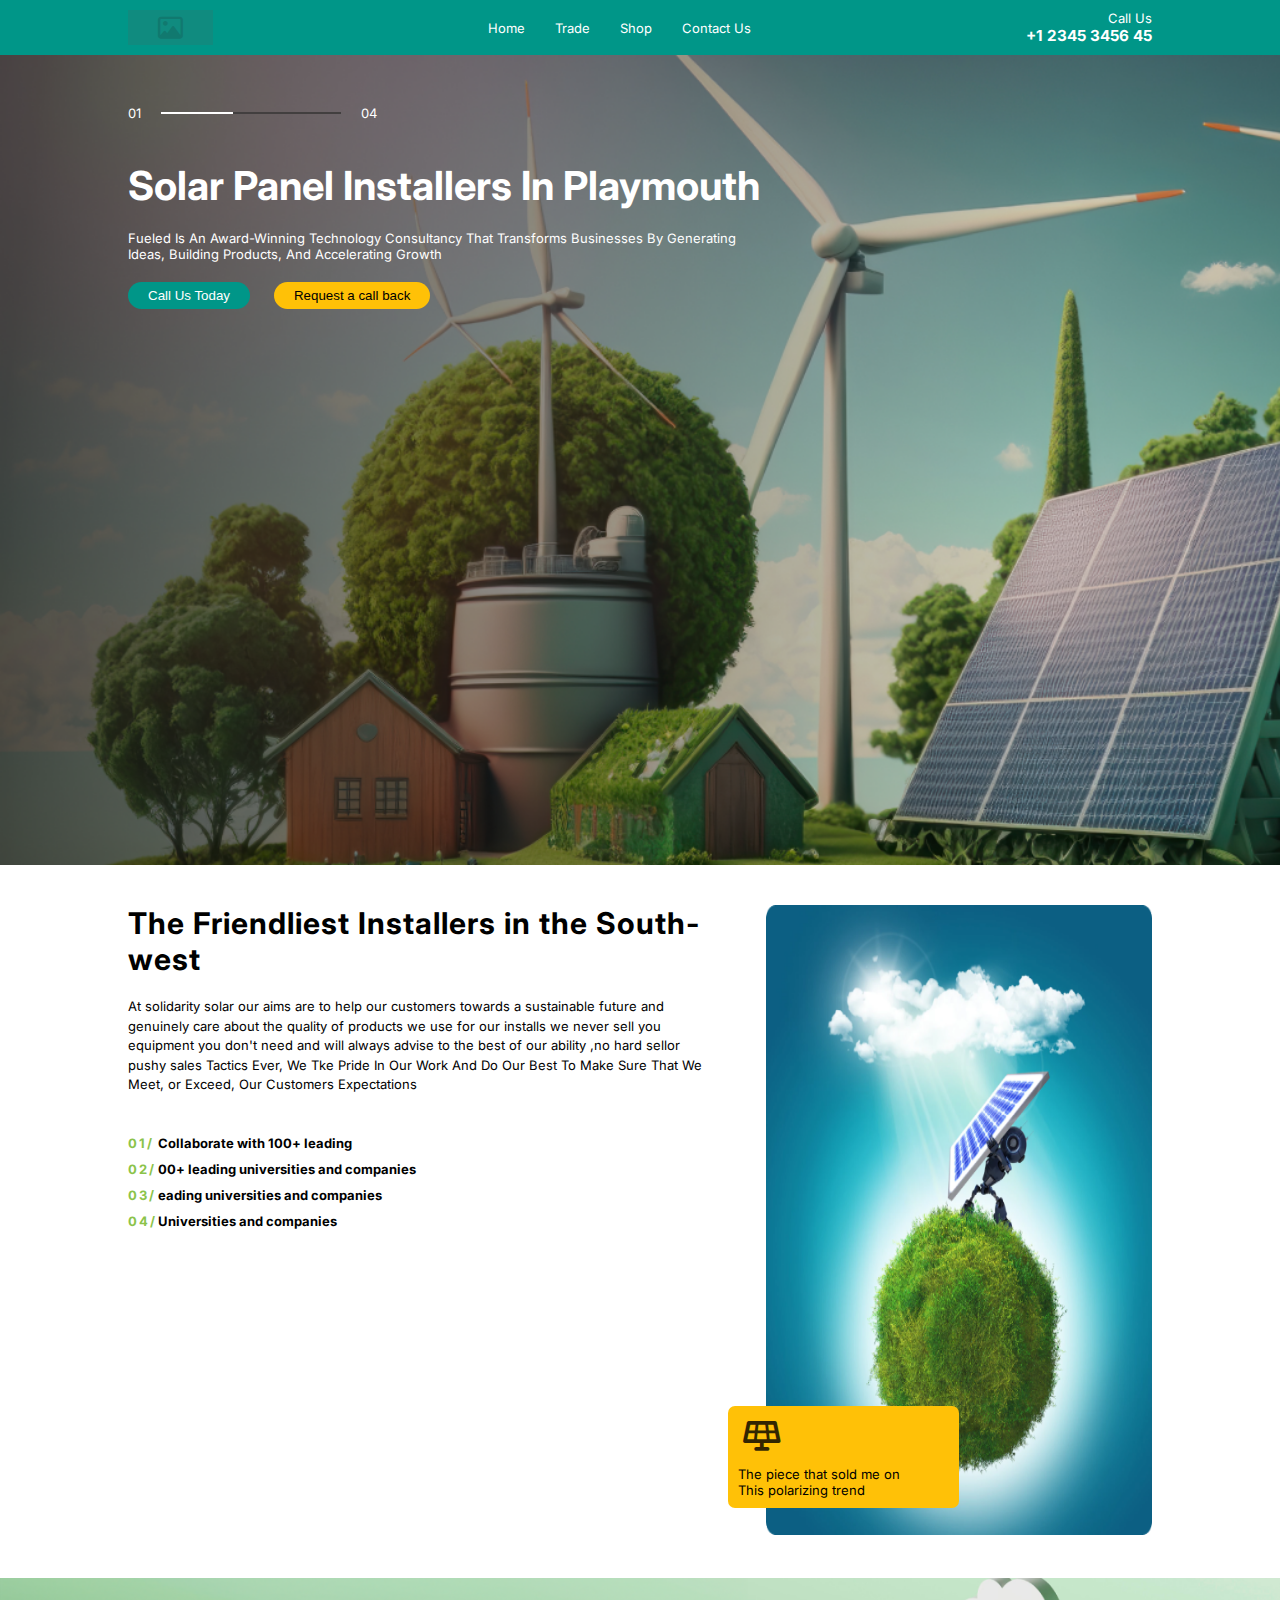
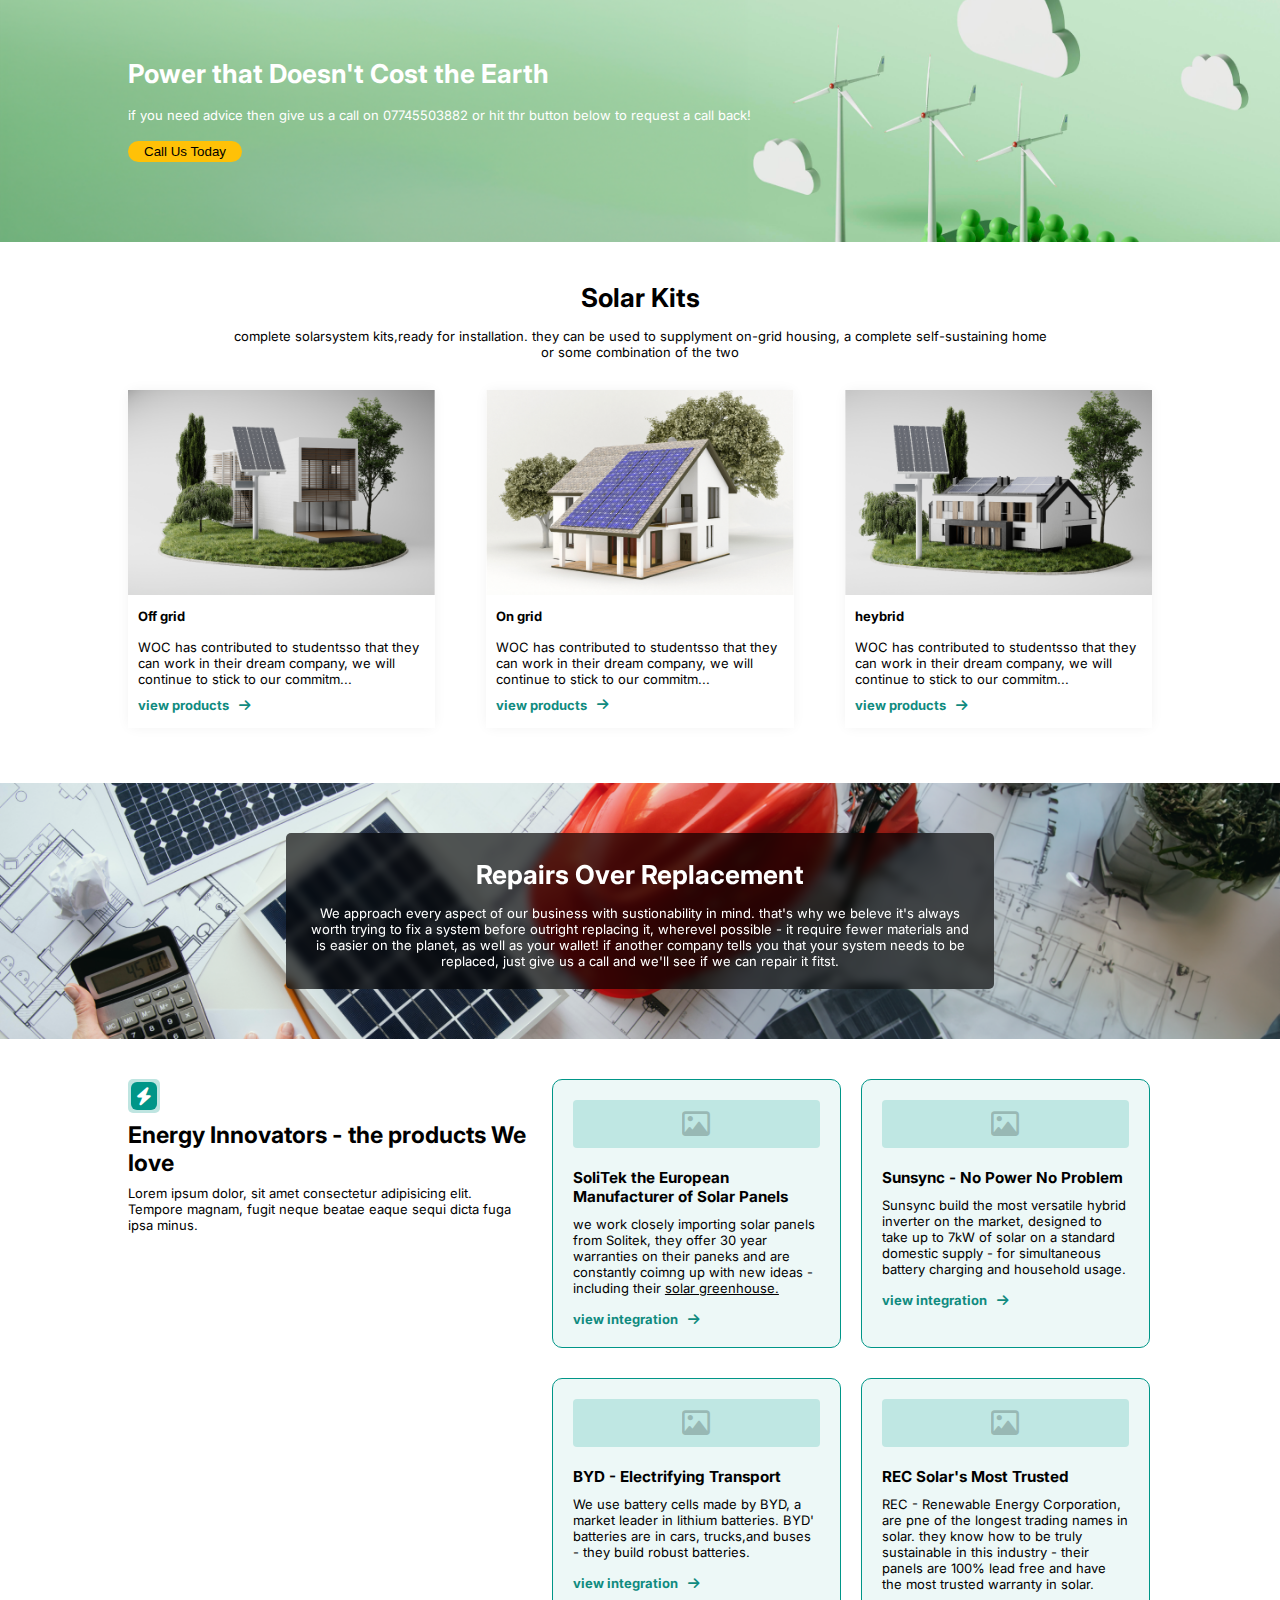
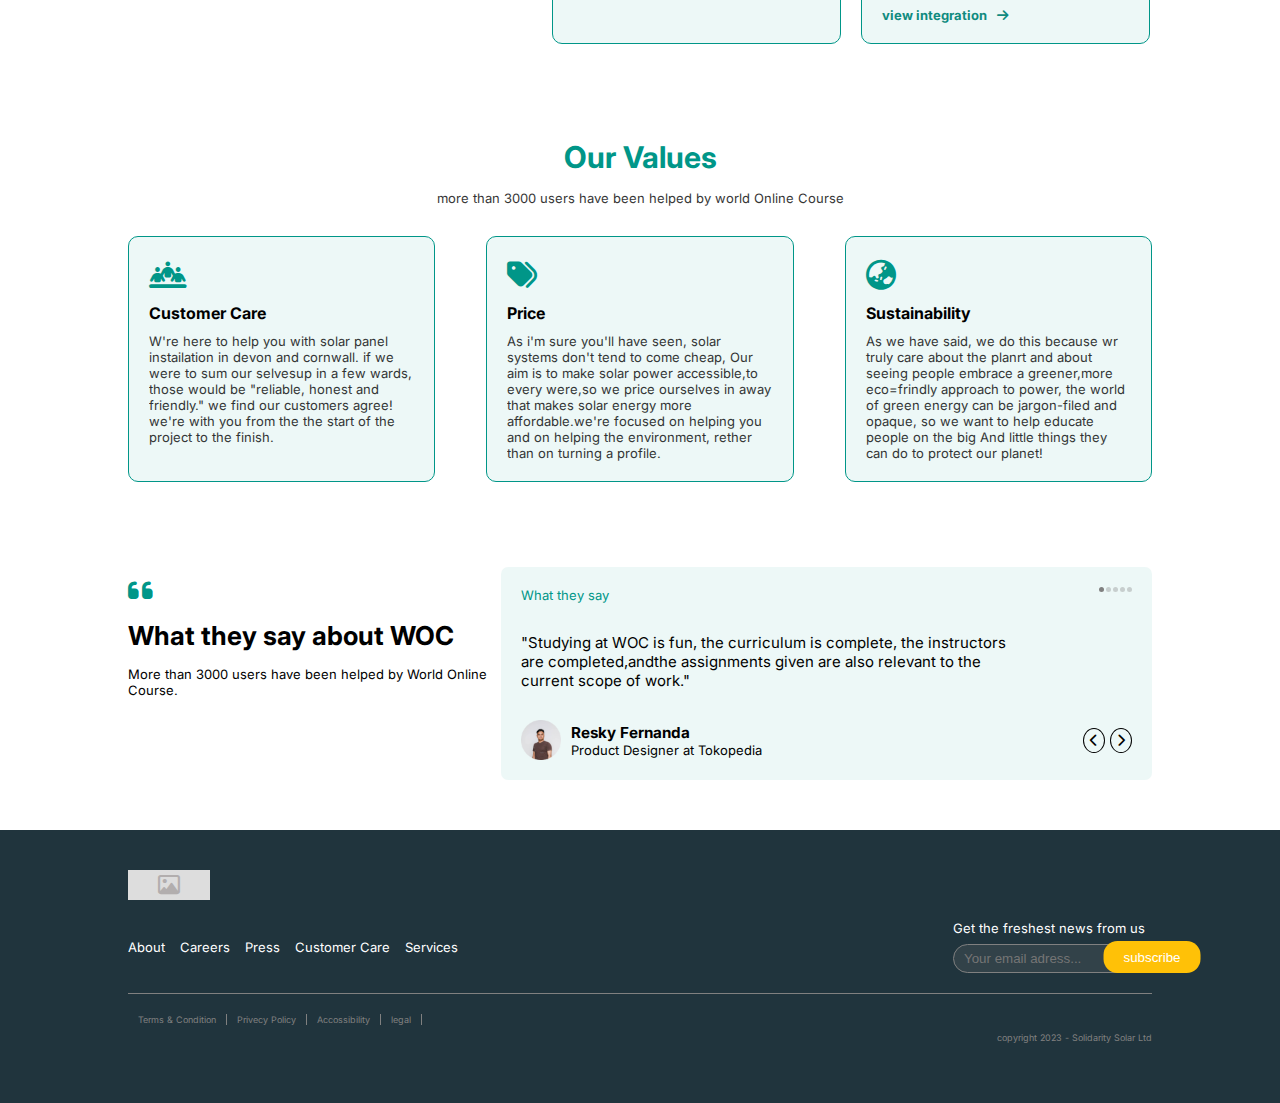
<file: index.html>
<!DOCTYPE html>
<html>

<head>
    <title>Landing Page</title>
    <meta charset="UTF-8" />
    <link rel="stylesheet" href="./css/landing.css" />
    <link rel="stylesheet" href="./css/all.min.css" />
    <link rel="preconnect" href="https://fonts.googleapis.com">
    <link rel="preconnect" href="https://fonts.gstatic.com" crossorigin>
    <link href="https://fonts.googleapis.com/css2?family=Inter+Tight:ital,wght@0,229;1,229&family=Inter:ital,opsz,wght@0,14..32,200;1,14..32,200&display=swap" rel="stylesheet">
</head>

<body>
    <nav>
        <i class="fa-solid fa-bars listed"></i>
        <div class="naving">
            <div class="left centerCenter">
                <i class="fa-regular fa-image"></i>
            </div>
            <ul>
                <li>Home</li>
                <li>Trade</li>
                <li>Shop</li>
                <li>Contact Us</li>
            </ul>
            <div class="right">
                <span>Call Us</span>
                <h3>+1 2345 3456 45</h3>
            </div>
        </div>
    </nav> <!-- /nav -->
    <header>
        <section>
            <div class="top">
                <span>01</span>
                <span class="range"></span>
                <span>04</span>
            </div>
            <h1>solar panel installers in playmouth</h1>
            <p>fueled is an award-winning technology consultancy that transforms businesses by generating ideas,
                building products, and accelerating growth</p>
            <div class="down">
                <button class="btn1">Call Us Today</button>
                <button class="btn2">Request a call back</button>
            </div>
        </section>
    </header> <!-- /header -->
    <section class="sec1 centerByMargin">
        <div class="left">
            <h1>The Friendliest Installers in the South-west</h1>
            <p>At solidarity solar our aims are to help our customers towards a sustainable future and genuinely care
                about the quality of
                products we use for our installs we never sell you equipment you don't need and will always advise
                to the best of our ability
                ,no hard sellor pushy sales Tactics Ever, We Tke Pride In Our Work And Do Our Best To Make Sure That We
                Meet, or Exceed, Our Customers Expectations
            </p>
            <ul>
                <li><span>01/</span>Collaborate with 100+ leading</li>
                <li><span>02/</span>00+ leading universities and companies</li>
                <li><span>03/</span>eading universities and companies</li>
                <li><span>04/</span>Universities and companies</li>
            </ul>
        </div> <!-- //left -->
        <div class="right">
            <img src="./media/Rectangle 30.png" alt="img">
            <div>
                <i class="fa-solid fa-solar-panel"></i>
                <p>The piece that sold me on <br>This polarizing trend</p>
            </div>
        </div> <!-- //right -->
    </section> <!-- /sec1 -->
    <section class="sec2">
        <div >
            <h1>Power that Doesn't Cost the Earth</h1>
            <p>if you need advice then give us a call on 07745503882 or hit thr button below to request a call back!</p>
            <button>Call Us Today</button>
        </div>
    </section> <!-- /sec2 -->
    <section class="sec3 centerByMargin">
        <h1>Solar Kits</h1>
        <p class="title">complete solarsystem kits,ready for installation. they can be used to supplyment
            on-grid housing, a complete self-sustaining home or some combination of the two
        </p>
        <div class="continue">
            <div>
                <img src="./media/img1.png" alt="img1"/>
                <h4>Off grid</h4>
                <p>WOC has contributed to studentsso that they can work in their dream company,
                    we will continue to stick to our commitm...
                </p>
                <a href="#" class="link">view products <i class="fa-solid fa-arrow-right"></i></a>
            </div>
            <div>
                <img src="./media/img2.png" alt="img1"/>
                <h4>On grid</h4>
                <p>WOC has contributed to studentsso that they can work in their dream company,
                    we will continue to stick to our commitm...
                </p>
                <a href="#"class="link">view products <i class="fa-solid fa-arrow-right"></i></a>
            </div>
            <div>
                <img src="./media/img3.png" alt="img1"/>
                <h4>heybrid</h4>
                <p>WOC has contributed to studentsso that they can work in their dream company,
                    we will continue to stick to our commitm...
                </p>
                <a href="#" class="link">view products <i class="fa-solid fa-arrow-right"></i></a>
            </div>
        </div>
    </section> <!-- /sec3 -->
    <section class="sec4 centerCenter">
        <div>
            <h1>Repairs Over Replacement</h1>
            <p>We approach every aspect of our business with sustionability in mind. that's why we beleve
                it's always worth trying to fix a system before outright replacing it, wherevel possible 
                - it require fewer materials and is easier on the planet, as well as your wallet! if another company 
                tells you that your system needs to be replaced, just give us a call and we'll see if we can repair it fitst.
            </p>
        </div>
    </section> <!-- /sec4 -->
    <section class="sec5 centerByMargin">
        <div class="left">
            <div class="icon">
                <i class="fa-solid fa-bolt"></i>
            </div>
            <h1>Energy Innovators - the products We love</h1>
            <p>Lorem ipsum dolor, sit amet consectetur adipisicing elit. Tempore magnam, fugit neque beatae eaque sequi dicta fuga ipsa minus.</p>
        </div>
        <div class="right">
            <div class="contain">
                <div>
                    <i class="fa-regular fa-image"></i>
                </div>
                <h3>SoliTek the European Manufacturer of Solar Panels</h3>
                <p>we work closely importing solar panels from Solitek, they offer 30 year warranties
                    on their paneks and are  constantly coimng up with new ideas - including their <span>solar greenhouse.</span>
                </p>
                <a href="#" class="link">view integration <i class="fa-solid fa-arrow-right"></i></a>
            </div><!--  1 -->
            <div class="contain">
                <div>
                    <i class="fa-regular fa-image"></i>
                </div>
                <h3>Sunsync - No Power No Problem</h3>
                <p>Sunsync build the most versatile hybrid inverter on the market, designed to take
                    up to 7kW of solar on a standard domestic supply - for simultaneous battery charging and household usage.
                </p>
                <a href="#" class="link">view integration <i class="fa-solid fa-arrow-right"></i></a>
            </div> <!--  2 -->
            <div class="contain">
                <div>
                    <i class="fa-regular fa-image"></i>
                </div>
                <h3>BYD - Electrifying Transport </h3>
                <p>We use battery cells made by BYD, a market leader in lithium batteries. BYD'
                    batteries are in cars, trucks,and buses - they build robust batteries.
                </p>
                <a href="#" class="link">view integration <i class="fa-solid fa-arrow-right"></i></a>
            </div> <!--  3 -->
            <div class="contain">
                <div>
                    <i class="fa-regular fa-image"></i>
                </div>
                <h3>REC Solar's Most Trusted</h3>
                <p>REC - Renewable Energy Corporation, are pne of the longest trading names in solar. they know how to be truly sustainable in this industry - their panels are 100%
                    lead free and have the most trusted warranty in solar.
                </p>
                <a href="#" class="link">view integration <i class="fa-solid fa-arrow-right"></i></a>
            </div> <!--  4 -->
        </div> 
    </section> <!-- /sec5 -->
    <section class="sec6 centerByMargin">
        <h1>Our Values</h1>
        <p class="title">more than 3000 users have been helped by world Online Course</p>
        <div class="continue">
            <div>
                <h1><i class="fa-solid fa-people-line"></i></h1>
                <h4>Customer Care</h4>
                <p>W're here to help you with solar panel instailation in devon and cornwall. 
                    if we were to sum our selvesup in a few wards, those would be "reliable, 
                    honest and friendly." we find our customers agree! we're with you from the 
                    the start of the project to the finish.</p>
            </div>
            <div>
                <h1><i class="fa-solid fa-tags"></i></h1>
                <h4>Price</h4>
                <p>As i'm sure you'll have seen, solar systems don't tend to come cheap,  Our aim is to make solar power
                    accessible,to every were,so we price ourselves in away that makes solar energy more affordable.we're
                    focused on helping you and on helping the environment, rether than on turning a profile.
                </p>
            </div>
            <div>
                <h1><i class="fa-solid fa-earth-asia"></i></h1>
                <h4>Sustainability</h4>
                <p>As we have said, we do this because wr truly care about the planrt and about seeing people embrace a greener,more eco=frindly
                    approach to power, the world of green energy can be jargon-filed and opaque, so we want to help educate people on the big And
                    little things they can do to protect our planet!</p>
            </div>
        </div>
    </section> <!-- /sec6 -->
    <section class="sec7 centerByMargin">
        <div class="left">
            <i class="fa-solid fa-quote-left"></i>
            <h1>What they say about WOC</h1>
            <p>More than 3000 users have been helped by World Online Course.</p>
        </div>
        <div class="right">
            <div class="top">
                <p>What they say</p>
                <div class="points"><div></div><div></div><div></div><div></div><div></div></div>
            </div>
            <p>"Studying at WOC is fun, the curriculum is complete, the instructors are completed,andthe assignments given 
                are also relevant to the current scope of work."
            </p>
            <div class="bottom">
                <div class="one">
                    <img src="./media/EDITED-27 - Copy 1.png" alt="img">
                    <div>
                        <h3>Resky Fernanda</h3>
                        <p>Product Designer at Tokopedia</p>
                    </div>
                </div>
                <div class="two">
                    <div><i class="fa-solid fa-chevron-left"></i></div>
                    <div><i class="fa-solid fa-chevron-right"></i></div>
                </div>
            </div>
        </div>
    </section> <!-- /sec7 -->
    <footer>
        <div class="icon">
            <i class="fa-regular fa-image"></i>
        </div>
        <div class="content centerByMargin">
            <ul class="left">
                <Li>About</Li>
                <Li>Careers</Li>
                <Li>Press</Li>
                <Li>Customer Care</Li>
                <Li>Services</Li>
            </ul>
            <div class="right">
                <form>
                    <label>Get the freshest news from us</label>
                    <div class="info">
                        <input type="email" placeholder="Your email adress..." />
                        <input type="submit" value="subscribe" />
                    </div>
                </form>
            </div>
        </div>
        <hr class="centerByMargin"/>
        <div class="bottom centerByMargin">
            <ul class="list">
                <li>Terms & Condition</li>
                <li>Privecy Policy</li>
                <li>Accossibility</li>
                <li>legal</li>
            </ul>
            <p class="copyright">copyright 2023 - Solidarity Solar Ltd</p>
        </div>
    </footer> <!-- /footer -->
</body>

</html>
</file>
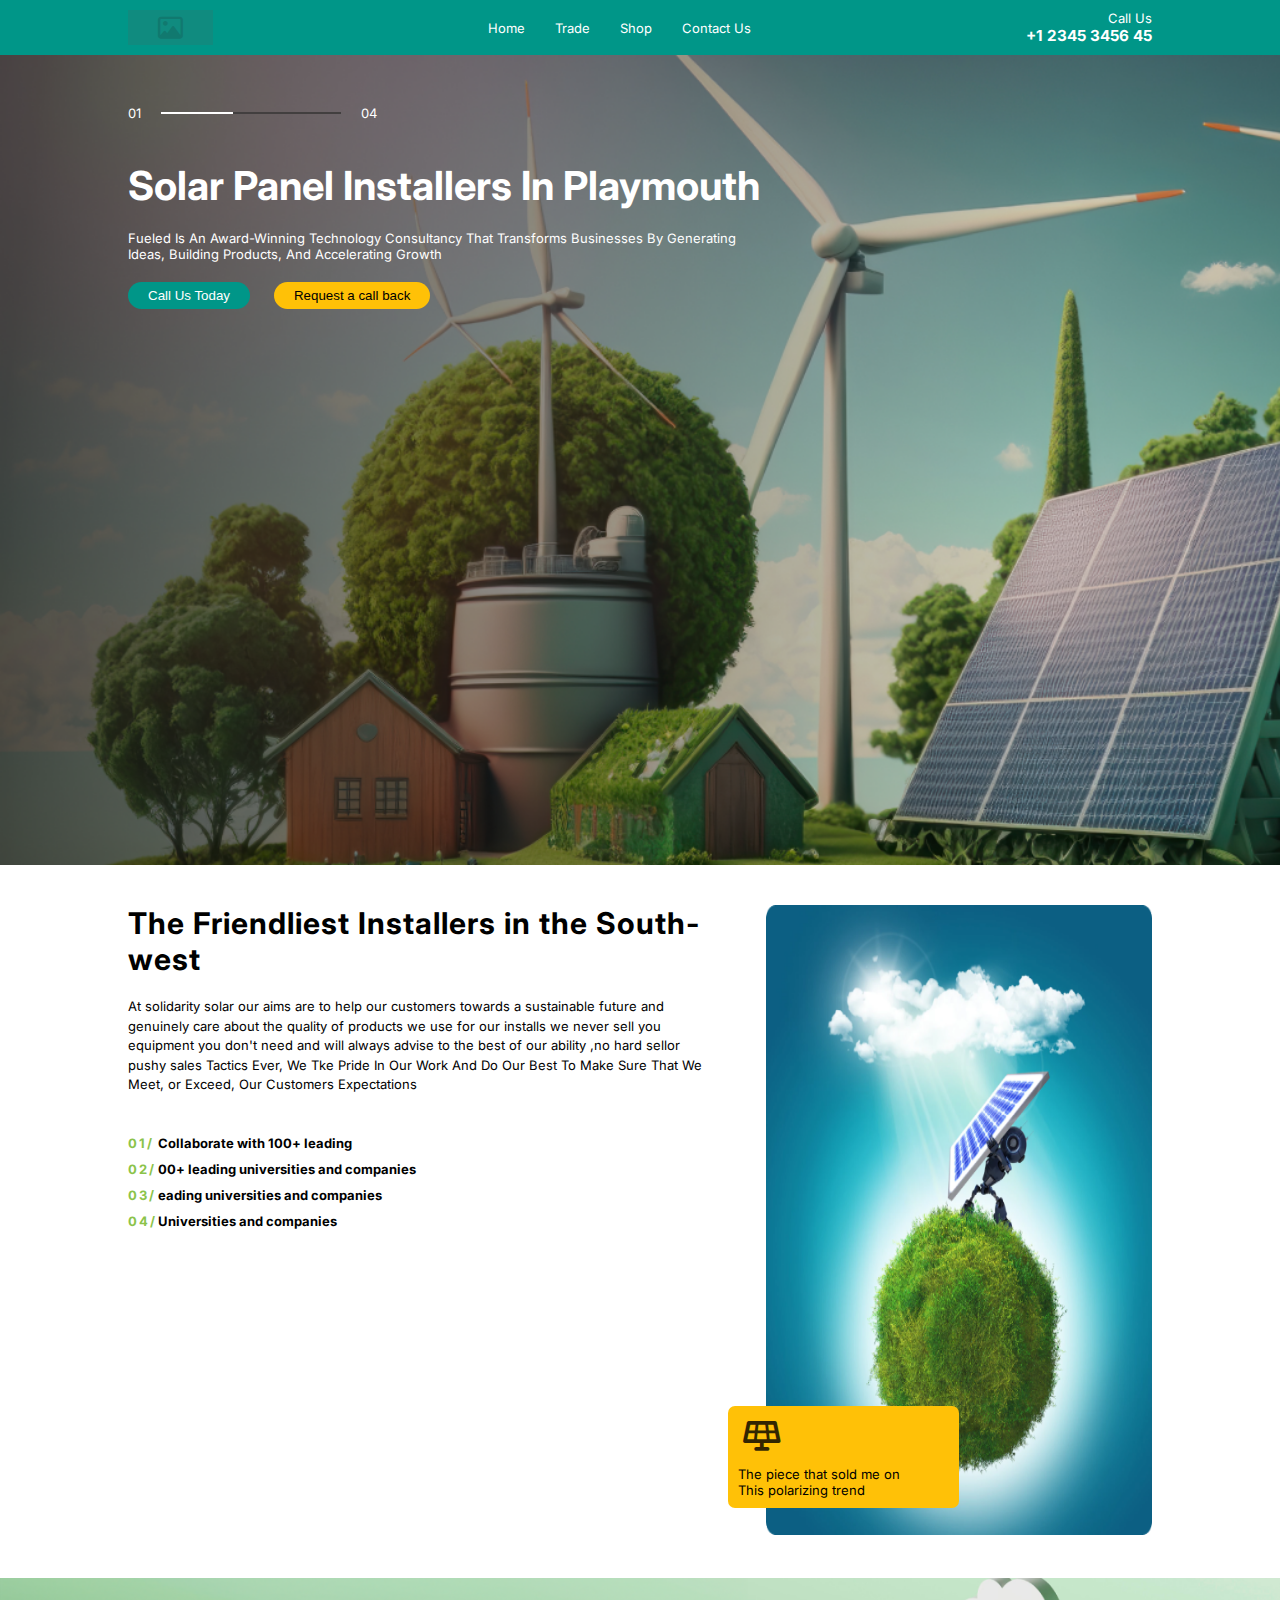
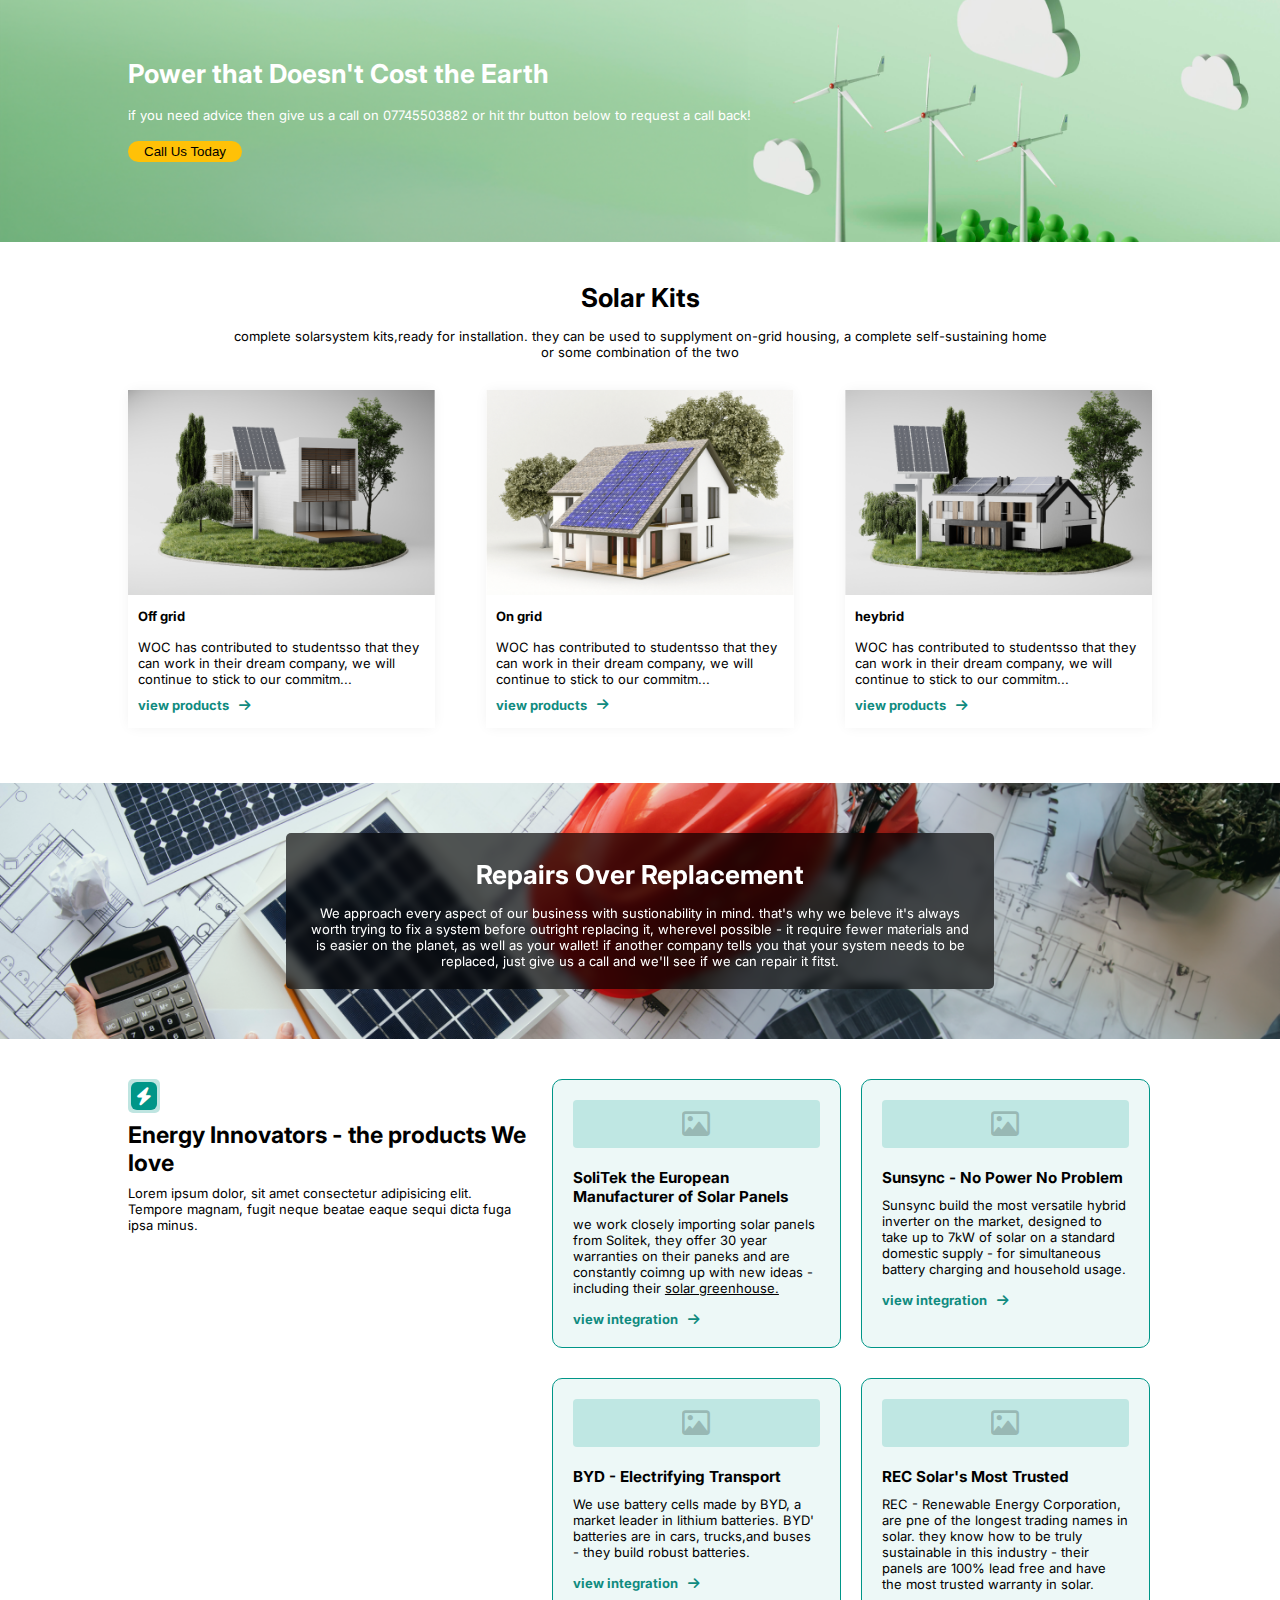
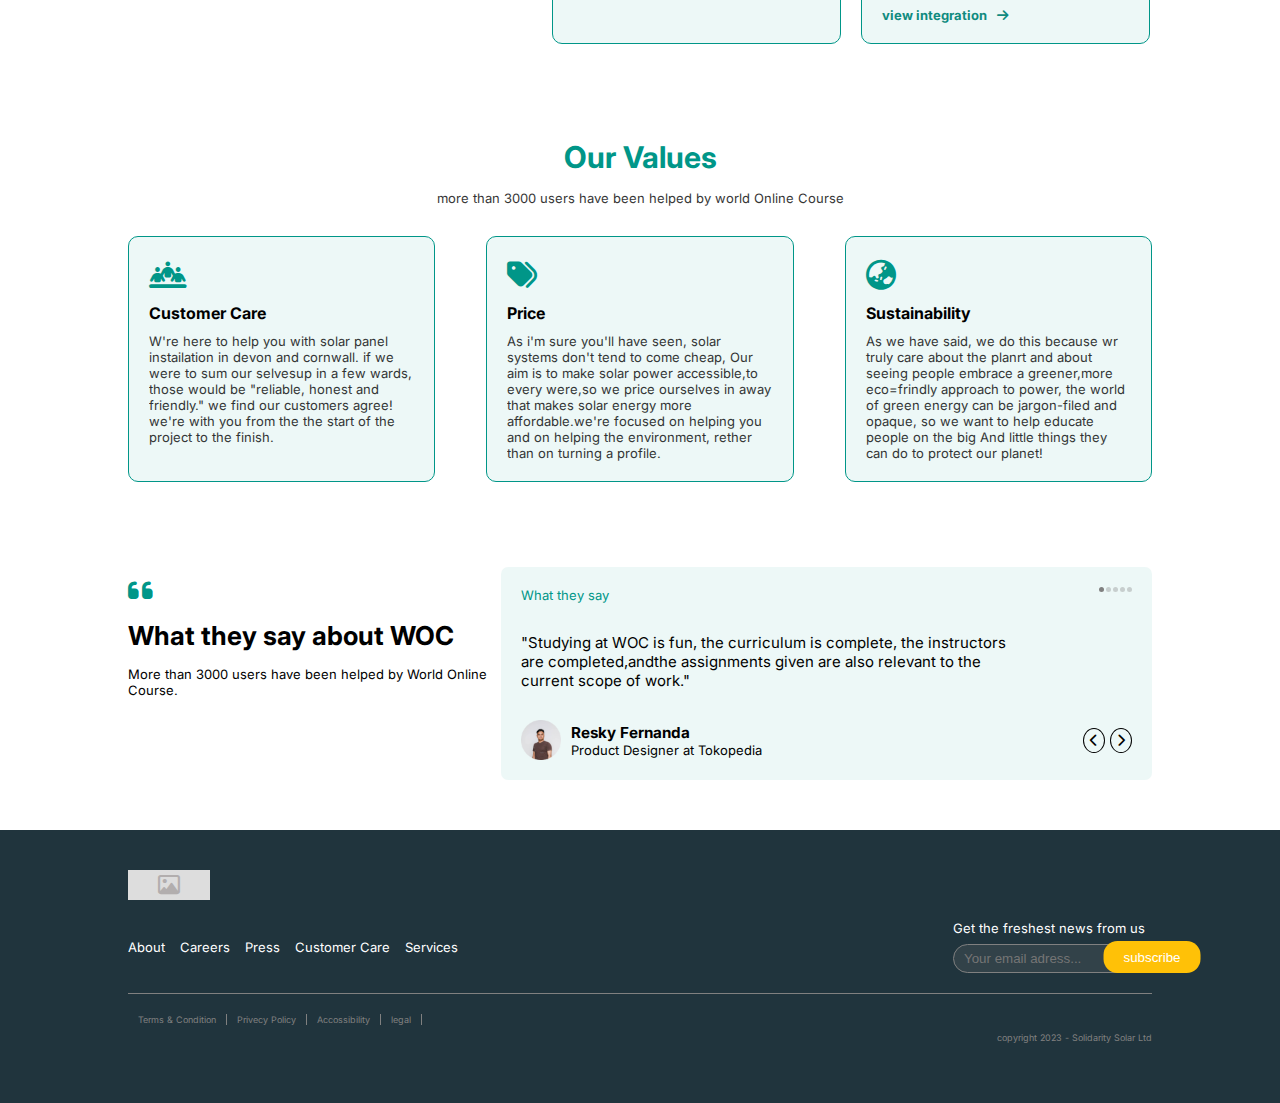
<file: landing.html>
<!DOCTYPE html>
<html>

<head>
    <title>Landing Page</title>
    <meta charset="UTF-8" />
    <link rel="stylesheet" href="./css/landing.css" />
    <link rel="stylesheet" href="./css/all.min.css" />
    <link rel="preconnect" href="https://fonts.googleapis.com">
    <link rel="preconnect" href="https://fonts.gstatic.com" crossorigin>
    <link href="https://fonts.googleapis.com/css2?family=Inter+Tight:ital,wght@0,229;1,229&family=Inter:ital,opsz,wght@0,14..32,200;1,14..32,200&display=swap" rel="stylesheet">
</head>

<body>
    <nav>
        <i class="fa-solid fa-bars listed"></i>
        <div class="naving">
            <div class="left centerCenter">
                <i class="fa-regular fa-image"></i>
            </div>
            <ul>
                <li>Home</li>
                <li>Trade</li>
                <li>Shop</li>
                <li>Contact Us</li>
            </ul>
            <div class="right">
                <span>Call Us</span>
                <h3>+1 2345 3456 45</h3>
            </div>
        </div>
    </nav> <!-- /nav -->
    <header>
        <section>
            <div class="top">
                <span>01</span>
                <span class="range"></span>
                <span>04</span>
            </div>
            <h1>solar panel installers in playmouth</h1>
            <p>fueled is an award-winning technology consultancy that transforms businesses by generating ideas,
                building products, and accelerating growth</p>
            <div class="down">
                <button class="btn1">Call Us Today</button>
                <button class="btn2">Request a call back</button>
            </div>
        </section>
    </header> <!-- /header -->
    <section class="sec1 centerByMargin">
        <div class="left">
            <h1>The Friendliest Installers in the South-west</h1>
            <p>At solidarity solar our aims are to help our customers towards a sustainable future and genuinely care
                about the quality of
                products we use for our installs we never sell you equipment you don't need and will always advise
                to the best of our ability
                ,no hard sellor pushy sales Tactics Ever, We Tke Pride In Our Work And Do Our Best To Make Sure That We
                Meet, or Exceed, Our Customers Expectations
            </p>
            <ul>
                <li><span>01/</span>Collaborate with 100+ leading</li>
                <li><span>02/</span>00+ leading universities and companies</li>
                <li><span>03/</span>eading universities and companies</li>
                <li><span>04/</span>Universities and companies</li>
            </ul>
        </div> <!-- //left -->
        <div class="right">
            <img src="./media/Rectangle 30.png" alt="img">
            <div>
                <i class="fa-solid fa-solar-panel"></i>
                <p>The piece that sold me on <br>This polarizing trend</p>
            </div>
        </div> <!-- //right -->
    </section> <!-- /sec1 -->
    <section class="sec2">
        <div >
            <h1>Power that Doesn't Cost the Earth</h1>
            <p>if you need advice then give us a call on 07745503882 or hit thr button below to request a call back!</p>
            <button>Call Us Today</button>
        </div>
    </section> <!-- /sec2 -->
    <section class="sec3 centerByMargin">
        <h1>Solar Kits</h1>
        <p class="title">complete solarsystem kits,ready for installation. they can be used to supplyment
            on-grid housing, a complete self-sustaining home or some combination of the two
        </p>
        <div class="continue">
            <div>
                <img src="./media/img1.png" alt="img1"/>
                <h4>Off grid</h4>
                <p>WOC has contributed to studentsso that they can work in their dream company,
                    we will continue to stick to our commitm...
                </p>
                <a href="#" class="link">view products <i class="fa-solid fa-arrow-right"></i></a>
            </div>
            <div>
                <img src="./media/img2.png" alt="img1"/>
                <h4>On grid</h4>
                <p>WOC has contributed to studentsso that they can work in their dream company,
                    we will continue to stick to our commitm...
                </p>
                <a href="#"class="link">view products <i class="fa-solid fa-arrow-right"></i></a>
            </div>
            <div>
                <img src="./media/img3.png" alt="img1"/>
                <h4>heybrid</h4>
                <p>WOC has contributed to studentsso that they can work in their dream company,
                    we will continue to stick to our commitm...
                </p>
                <a href="#" class="link">view products <i class="fa-solid fa-arrow-right"></i></a>
            </div>
        </div>
    </section> <!-- /sec3 -->
    <section class="sec4 centerCenter">
        <div>
            <h1>Repairs Over Replacement</h1>
            <p>We approach every aspect of our business with sustionability in mind. that's why we beleve
                it's always worth trying to fix a system before outright replacing it, wherevel possible 
                - it require fewer materials and is easier on the planet, as well as your wallet! if another company 
                tells you that your system needs to be replaced, just give us a call and we'll see if we can repair it fitst.
            </p>
        </div>
    </section> <!-- /sec4 -->
    <section class="sec5 centerByMargin">
        <div class="left">
            <div class="icon">
                <i class="fa-solid fa-bolt"></i>
            </div>
            <h1>Energy Innovators - the products We love</h1>
            <p>Lorem ipsum dolor, sit amet consectetur adipisicing elit. Tempore magnam, fugit neque beatae eaque sequi dicta fuga ipsa minus.</p>
        </div>
        <div class="right">
            <div class="contain">
                <div>
                    <i class="fa-regular fa-image"></i>
                </div>
                <h3>SoliTek the European Manufacturer of Solar Panels</h3>
                <p>we work closely importing solar panels from Solitek, they offer 30 year warranties
                    on their paneks and are  constantly coimng up with new ideas - including their <span>solar greenhouse.</span>
                </p>
                <a href="#" class="link">view integration <i class="fa-solid fa-arrow-right"></i></a>
            </div><!--  1 -->
            <div class="contain">
                <div>
                    <i class="fa-regular fa-image"></i>
                </div>
                <h3>Sunsync - No Power No Problem</h3>
                <p>Sunsync build the most versatile hybrid inverter on the market, designed to take
                    up to 7kW of solar on a standard domestic supply - for simultaneous battery charging and household usage.
                </p>
                <a href="#" class="link">view integration <i class="fa-solid fa-arrow-right"></i></a>
            </div> <!--  2 -->
            <div class="contain">
                <div>
                    <i class="fa-regular fa-image"></i>
                </div>
                <h3>BYD - Electrifying Transport </h3>
                <p>We use battery cells made by BYD, a market leader in lithium batteries. BYD'
                    batteries are in cars, trucks,and buses - they build robust batteries.
                </p>
                <a href="#" class="link">view integration <i class="fa-solid fa-arrow-right"></i></a>
            </div> <!--  3 -->
            <div class="contain">
                <div>
                    <i class="fa-regular fa-image"></i>
                </div>
                <h3>REC Solar's Most Trusted</h3>
                <p>REC - Renewable Energy Corporation, are pne of the longest trading names in solar. they know how to be truly sustainable in this industry - their panels are 100%
                    lead free and have the most trusted warranty in solar.
                </p>
                <a href="#" class="link">view integration <i class="fa-solid fa-arrow-right"></i></a>
            </div> <!--  4 -->
        </div> 
    </section> <!-- /sec5 -->
    <section class="sec6 centerByMargin">
        <h1>Our Values</h1>
        <p class="title">more than 3000 users have been helped by world Online Course</p>
        <div class="continue">
            <div>
                <h1><i class="fa-solid fa-people-line"></i></h1>
                <h4>Customer Care</h4>
                <p>W're here to help you with solar panel instailation in devon and cornwall. 
                    if we were to sum our selvesup in a few wards, those would be "reliable, 
                    honest and friendly." we find our customers agree! we're with you from the 
                    the start of the project to the finish.</p>
            </div>
            <div>
                <h1><i class="fa-solid fa-tags"></i></h1>
                <h4>Price</h4>
                <p>As i'm sure you'll have seen, solar systems don't tend to come cheap,  Our aim is to make solar power
                    accessible,to every were,so we price ourselves in away that makes solar energy more affordable.we're
                    focused on helping you and on helping the environment, rether than on turning a profile.
                </p>
            </div>
            <div>
                <h1><i class="fa-solid fa-earth-asia"></i></h1>
                <h4>Sustainability</h4>
                <p>As we have said, we do this because wr truly care about the planrt and about seeing people embrace a greener,more eco=frindly
                    approach to power, the world of green energy can be jargon-filed and opaque, so we want to help educate people on the big And
                    little things they can do to protect our planet!</p>
            </div>
        </div>
    </section> <!-- /sec6 -->
    <section class="sec7 centerByMargin">
        <div class="left">
            <i class="fa-solid fa-quote-left"></i>
            <h1>What they say about WOC</h1>
            <p>More than 3000 users have been helped by World Online Course.</p>
        </div>
        <div class="right">
            <div class="top">
                <p>What they say</p>
                <div class="points"><div></div><div></div><div></div><div></div><div></div></div>
            </div>
            <p>"Studying at WOC is fun, the curriculum is complete, the instructors are completed,andthe assignments given 
                are also relevant to the current scope of work."
            </p>
            <div class="bottom">
                <div class="one">
                    <img src="./media/EDITED-27 - Copy 1.png" alt="img">
                    <div>
                        <h3>Resky Fernanda</h3>
                        <p>Product Designer at Tokopedia</p>
                    </div>
                </div>
                <div class="two">
                    <div><i class="fa-solid fa-chevron-left"></i></div>
                    <div><i class="fa-solid fa-chevron-right"></i></div>
                </div>
            </div>
        </div>
    </section> <!-- /sec7 -->
    <footer>
        <div class="icon">
            <i class="fa-regular fa-image"></i>
        </div>
        <div class="content centerByMargin">
            <ul class="left">
                <Li>About</Li>
                <Li>Careers</Li>
                <Li>Press</Li>
                <Li>Customer Care</Li>
                <Li>Services</Li>
            </ul>
            <div class="right">
                <form>
                    <label>Get the freshest news from us</label>
                    <div class="info">
                        <input type="email" placeholder="Your email adress..." />
                        <input type="submit" value="subscribe" />
                    </div>
                </form>
            </div>
        </div>
        <hr class="centerByMargin"/>
        <div class="bottom centerByMargin">
            <ul class="list">
                <li>Terms & Condition</li>
                <li>Privecy Policy</li>
                <li>Accossibility</li>
                <li>legal</li>
            </ul>
            <p class="copyright">copyright 2023 - Solidarity Solar Ltd</p>
        </div>
    </footer> <!-- /footer -->
</body>

</html>
</file>
<file: css/landing.css>
body{
    overflow-x: hidden;
    font-family: "Inter", sans-serif;
    font-size: small;
}
*{
    padding: 0;
    margin: 0;
    box-sizing: border-box;
}
:root{
    --maincolor:#009688;
    --darkcolor:#108b7f;
    --secondcolor:#FFC107;
}
.widthContent{
    width:80%
}
.centerCenter{
    display: flex;
    align-items: center;
    justify-content: center;
}
.centerByMargin{
    width: 80%;
    margin-left: 50%;
    transform: translateX(-50%);
}
.link{
    text-decoration: none;
    color: var(--maincolor);
}
/* //////////////////////////////////////////// nav //////////////////////////////////////// */
nav{
    padding: 10px 10%;
    background-color: var(--maincolor);
    position: relative;

}
nav .naving{
    display: flex;
    align-items: center;
    justify-content: space-between;
    color: white;
    cursor: pointer;
}
nav:hover > .naving{
    display: flex;
}
nav .listed{
    display: none;
}
nav .left{
    background: var(--darkcolor);
    color: #11796f;
    padding: 5px 30px;
}
nav .left i{
    font-size: 25px;
}
nav ul{
    display: flex;
    list-style-type: none;
}
nav li{
    cursor: pointer;
    padding: 4px 15px;
}
nav li:hover{
    font-weight: bolder;
    background: var(--darkcolor);
    border-radius: 5px;
    box-shadow: 0px 2px 0px 0px #09564e;
}
nav .right{
    display: flex;
    flex-direction: column;
    align-items: flex-end;
}
/* ///////////////////////////////////////////////header//////////////////////////////////// */
header{
    width: 100%;
    min-height: 90vh;
    background: url("../media/solar-panels-meadow 1.png");
    background-size: cover;
    padding-bottom: 30px;
}
header section{
    width: 50%;
    margin-left: 10%;
    padding-top: 50px;
    color: white;
    text-transform: capitalize;
}
header section .top{
    display: flex;
    padding-bottom: 40px;
    align-items: center;
}
header section .top .range{
    background: #423f3f;
    margin: 0 20px;
    width: 180px;
    height: 2px;
    position: relative;
}
header section .top .range::after{
    content: "";
    position: absolute;
    width: 40%;
    left: 0;
    background-color: white;
    height: 100%;
}
header section h1{
    font-size: 40px;
}
header section p{
    padding: 20px 0;
}
header section .down button{
    padding: 6px 20px;
    border-radius: 15px;
    border: none;
    cursor: pointer;
}
header section .down .btn1{
    margin-right: 20px;
    background: var(--maincolor);
    color: white;
    margin-bottom: 10px;
}
header section .down .btn2{
    background-color: var(--secondcolor);
}
/* //////////////////////////////////////////////////section1////////////////////////////////////////// */
.sec1{
    display: flex;
    padding: 40px 0;
    gap: 60px;
}
.sec1 .left{
    width: 60%;
}
.sec1 .left h1{
    font-size: 30px;
    letter-spacing: 1px;
}
.sec1 .left p{
    padding: 20px 0 30px;
    line-height: 1.5;
}
.sec1 .left li{
    font-weight: bold;
    list-style: none;
    padding-top: 10px;
    position: relative;
    margin-left: 30px;
}
.sec1 .left li span{
    color: #8BC34A;
    letter-spacing: 2px;
    position: absolute;
    left: -30px;
}
.sec1 .right{
    width: 40%;
    height: 100%;
    position: relative;
}
.sec1 .right img{
    width: 100%;
    height: 70vh;
}
.sec1 .right div{
    background: var(--secondcolor);
    width: 60%;
    position: absolute;
    bottom: 30px;
    left: -10%;
    padding: 10px;
    border-radius: 7px;
}
.sec1 .right i{
    font-size: 30px;
    padding: 5px 0 15px 5px;
    opacity: .8;
}
/* //////////////////////////////////////////////////section2/////////////////////////////// */
.sec2{
    background:url("../media/8116\ 1.png");
    background-size: cover;
    padding: 80px 0 80px 10%;
    color: white;
}
.sec2 div{
    width: 55%;
}
.sec2 h1{
    font-size: 26px;
}
.sec2 p{
    padding: 18px 0;
}
.sec2 button{
    background: var(--secondcolor);
    padding: 3px 16px;
    border-radius: 15px;
    border: none;
}
/* ///////////////////////////////////////////////////section3////////////////////////////////////// */
.sec3{
    display: flex;
    align-items: center;
    flex-direction: column;
    padding: 40px 0;
}
.sec3 h1{
    font-size: 26px;
}
.sec3 .title{
    width: 80%;
    text-align: center;
    padding: 15px 0 30px 0;
}
.sec3 .continue{
    display: flex;
    flex-wrap: wrap;
    justify-content: space-between;
}
.sec3 .continue div{
    width: 30%;
    box-shadow: 0 0 13px -2px #eee;
    padding-bottom: 15px;
    margin-bottom: 15px;
}
.sec3 .continue img{
    width: 100%;
}
.sec3 .continue h4{
    padding: 10px 0 5px 10px;
}
.sec3 p{
    padding: 10px;
}
.sec3 .continue a{
    padding-left: 10px;
    display: flex;
    align-items: center;
    gap: 10px;
    color: var(--darkcolor);
    font-weight: bolder;
}
/* //////////////////////////////////////////////////section4/////////////////////////////////////// */
.sec4{
    background: url("../media/8116\ 1\ \(1\).png");
    background-size: cover;
    padding: 50px;
}
.sec4 div{
    width: 60%;
    background: #000000a6;
    backdrop-filter: blur(5px);
    color: white;
    padding: 20px;
    border-radius: 5px;
    text-align: center;
}
.sec4 h1{
    padding: 6px 0 15px;
}
/* /////////////////////////////////////////////////section5//////////////////////////////////////// */
.sec5{
    display: flex;
    padding: 40px 0;
    gap: 20px;
}
.sec5 .left{
    width:40%;
    display: flex;
    flex-direction: column;
}
.sec5 .icon{
    padding: 3px;
    background: #00968840;
    width: fit-content;
    border-radius: 5px;
}
.sec5 .left i{
    font-size: 18px;
    background: var(--maincolor);
    padding: 5px;
    border-radius: 6px;
    color: white;
}
.sec5 .left h1{
    padding: 8px 0;
    font-size: 23px;
}
.sec5 .right{
    width: 60%;
    display: flex;
    flex-wrap: wrap;
    justify-content: space-around;
    gap: 15px;
}
.sec5 .right p span{
    text-decoration: underline;
}
.sec5 .right .contain{
    width: 48%;
    padding: 20px;
    margin-bottom: 15px;
    border: 1px solid var(--maincolor);
    border-radius: 10px;
    background: #00968812;
}
.sec5 .right .contain div{
    background: #bfe7e3;
    padding: 10px;
    text-align: center;
    border-radius: 4px;
}
.sec5 .right .contain div i{
    opacity: .2;
    font-size: 28px;
}
.sec5 .right .contain a {
    display: flex;
    align-items: center;
    gap: 10px;
    color: var(--darkcolor);
    font-weight: bolder;
}
.sec5 .right .contain h3{
    padding: 20px 0 10px;
}
.sec5 .right .contain p{
    padding-bottom: 15px;
}
/* //////////////////////////////////////////////////section6////////////////////////////////////// */
.sec6{
    display: flex;
    align-items: center;
    flex-direction: column;
    padding: 40px 0;
}
.sec6 .title{
    width: 80%;
    text-align: center;
    padding: 15px 0 30px 0;
}
.sec6 .continue{
    display: flex;
    flex-wrap: wrap;
    justify-content: space-between;
}
.sec6 .continue div{
    width: 30%;
    padding: 20px;
    margin-bottom: 15px;
    border: 1px solid var(--maincolor);
    border-radius: 10px;
    background: #00968812;
}
.sec6 h1{
    font-size: 30px;
    color: var(--maincolor);
}
.sec6 h4{
    padding: 10px 0;
    font-size: 16px;
}
.sec6 p{
    opacity: .8;
}
/* //////////////////////////////////////////////////section7////////////////////////////////////// */
.sec7{
    display: flex;
    padding: 30px 0 50px;
}
.sec7 .left i{
    font-size: 28px;
    color: var(--maincolor);
    padding: 10px 0;
}
.sec7 .left h1{
    font-size: 26px;
    padding: 5px 0 15px;
}
.sec7 .top{
    display: flex;
    justify-content: space-between;
}
.sec7 .points{
    display: flex;
    gap: 2px;
}
.sec7 .points div{
    background: #80808059;
    margin: 0;
    width: 5px;
    height: 5px;
    border-radius: 50%;
}
.sec7 .points div:first-child{
    background: gray;
}
.sec7 .left{
    display: flex;
    flex-direction: column;
}
.sec7 .right{
    width: 70%;
    display: flex;
    flex-direction: column;
    background: #00968812;
    border-radius: 7px;
    padding: 20px;
}
.sec7 .right .top p{
    color: var(--maincolor);
}
.sec7 .right > p{
    padding: 30px 0;
    width: 80%;
    font-size: 15px;
}
.sec7 .bottom{
    display: flex;
    justify-content: space-between;
    align-items: center;
}
.sec7 .bottom img{
    width: 40px;
    margin-right: 10px;
}
.sec7 .bottom .one,.sec7 .bottom .two{
    display: flex;
    align-items: center;
}
.sec7 .bottom .two i{
    padding: 5px;
    border-radius: 50%;
    border: 1px solid;
    margin-left:5px
}
/* //////////////////////////////////////////////////footer//////////////////////////////////////// */
footer{
    background-color: #20343d;
    padding: 40px 0;
    color: white;
}
footer .icon{
    background: #ddd;
    width: fit-content;
    margin-left: 10%;
    padding: 4px 30px;
}
footer .icon i{
    color: #b2aeae;
    font-size: 22px;
}
footer form div{
    position: relative;
    margin-top: 5px;
}
footer form [type="email"]{
    border: 1px solid gray;
    border-radius: 15px;
    padding: 6px 10px;
    margin-top: 3px;
    background: #80808030;
}
footer form [type="submit"]{
    right: 0%;
    position: absolute;
    height: 100%;
    border-radius: 14px;
    border: none;
    transform: translateX(50%);
    padding: 0 20px;
    background: var(--secondcolor);
    color: white;
}
footer hr{
    background: gray;
    height: 1px;
    border: none;
}
footer .content,footer .bottom{
    display: flex;
    justify-content: space-between;
    padding: 20px 0;
    align-items: center;
    flex-wrap:wrap;
}
footer .bottom{
    font-size: 9px;
    color: gray;
    flex-direction: column;
    align-items: flex-start;
}
footer .bottom p{
    align-self: flex-end;
    padding-top: 7px;
}
footer .left, footer .list{
    display: flex;
    list-style: none;
    gap: 15px;
}
footer .list{
    gap: 0;
}
footer .list li{
    border-right: 1px solid;
    padding: 0 10px;
}
/* //////////////////////////////////////////////////media query////////////////////////// */
@media (max-width:992px) {
    .sec3 .continue div,.sec6 .continue div{
        width: 48%;
    }
}
@media (max-width:768px) {
    .sec2 div{
        width: 85%;
    }
    .sec3 .continue div,.sec6 .continue div,.sec5 .right .contain{
        width: 100%;
    }
    nav .naving{
        display: none;
        flex-direction: column;
        gap: 20px;
        position: absolute;
        background: var(--maincolor);
        width: 100%;
        left: 0;
        z-index: 10;
        padding: 40px 0;
    }
    nav .right {
        flex-direction: row;
        align-items: center;
        gap: 10px;
    }
    nav .listed{
        display: block;
        font-size: 26px;
        color: white;
    }
}
</file>
